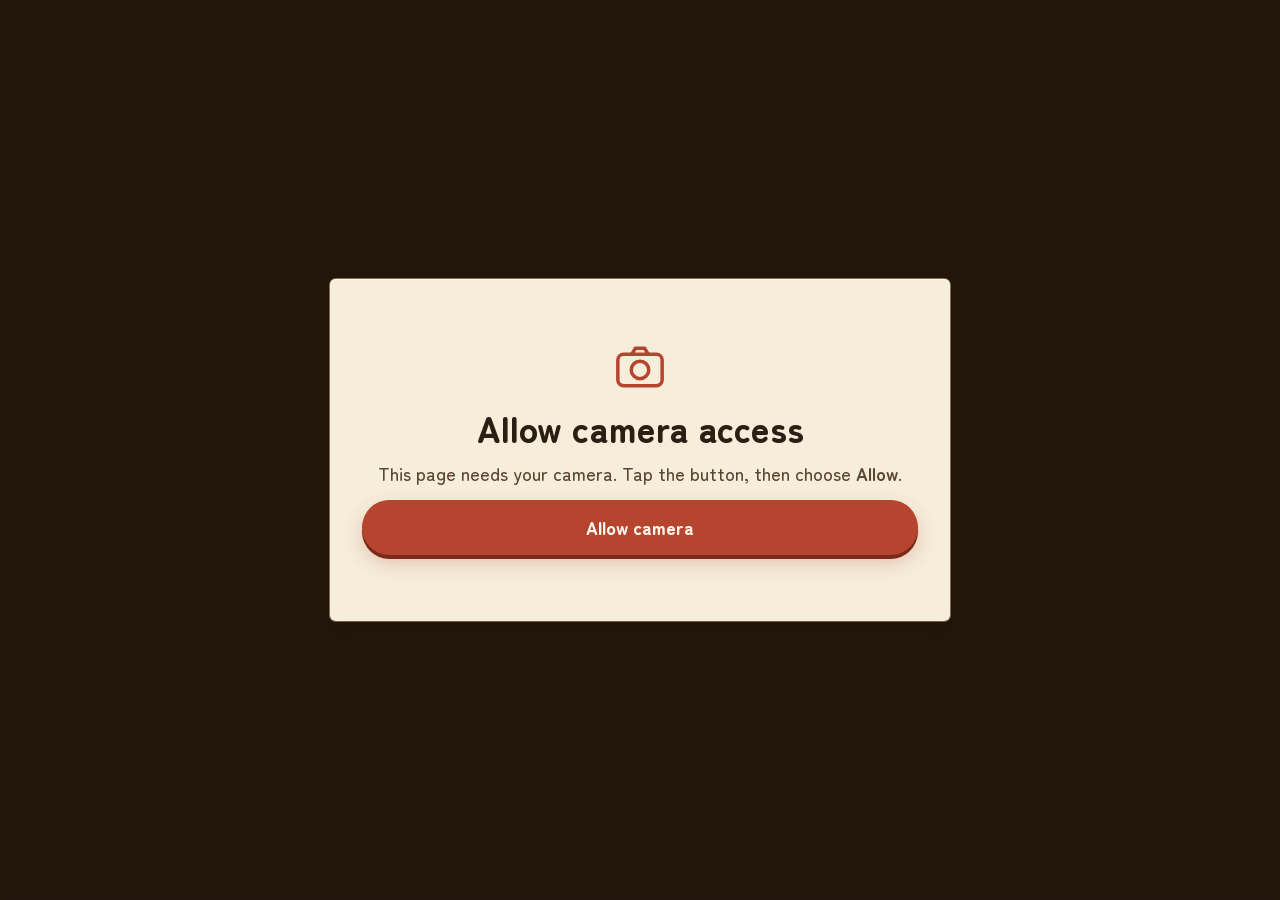
<file: index.html>
<!DOCTYPE html>
<html lang="en">
<head>
<meta charset="utf-8">
<meta name="viewport" content="width=device-width,initial-scale=1,maximum-scale=1,user-scalable=no,viewport-fit=cover">
<meta name="apple-mobile-web-app-capable" content="yes">
<meta name="mobile-web-app-capable" content="yes">
<meta name="theme-color" content="#ecdfc6">
<title>Nebuta Festive Sounds</title>
<link rel="icon" href="data:image/svg+xml,%3Csvg xmlns='http://www.w3.org/2000/svg' viewBox='0 0 100 100'%3E%3Ctext y='.9em' font-size='90'%3E%F0%9F%8F%AE%3C/text%3E%3C/svg%3E">
<link rel="preconnect" href="https://fonts.googleapis.com">
<link rel="preconnect" href="https://fonts.gstatic.com" crossorigin>
<link href="https://fonts.googleapis.com/css2?family=Zen+Maru+Gothic:wght@500;700;900&display=swap" rel="stylesheet">
<link rel="stylesheet" href="vendor/anatomy/iso.css">
<link rel="stylesheet" href="css/anatomy-sepia.css">
<link rel="stylesheet" href="css/app.css">
<!-- mind-ar@1.2.5 imports sRGBEncoding, removed in three r162: keep three pinned at 0.160.0. -->
<script type="importmap">
{
  "imports": {
    "three": "https://cdn.jsdelivr.net/npm/three@0.160.0/build/three.module.js",
    "three/addons/": "https://cdn.jsdelivr.net/npm/three@0.160.0/examples/jsm/",
    "mindar-image-three": "https://cdn.jsdelivr.net/npm/mind-ar@1.2.5/dist/mindar-image-three.prod.js"
  }
}
</script>
</head>
<body class="iso ar" data-theme="sepia">

<!-- the live camera: this is the only background (AR) -->
<div id="ar"></div>

<!-- the festive sounds -->
<audio id="audio" src="assets/festive-sounds.m4a" preload="auto" playsinline></audio>

<!-- ============ 0 · CAMERA PERMISSION ============ -->
<section id="perm" class="screen dim">
  <div class="col center">
    <div class="plate welcome">
      
      <div class="permicon" aria-hidden="true"><svg viewBox="0 0 48 48" width="56" height="56"><rect x="5" y="13" width="38" height="27" rx="5" fill="none" stroke="currentColor" stroke-width="3"/><path d="M17 13l3-5h8l3 5" fill="none" stroke="currentColor" stroke-width="3" stroke-linejoin="round"/><circle cx="24" cy="26.5" r="7.5" fill="none" stroke="currentColor" stroke-width="3"/></svg></div>
      <h1>Allow camera access</h1>
      <p>This page needs your camera. Tap the button, then choose <b>Allow</b>.</p>
      <button class="btn red" id="permBtn">Allow camera</button>
      <div class="status dark" id="permStatus"></div>
    </div>
  </div>
</section>

<!-- ============ 1 · VIEWFINDER: find the float picture ============ -->
<div id="guide" class="overlay">
  <div class="scan-top plate"><b>Point your camera at the Nebuta float picture</b><span class="cap">The sounds open as soon as it's found</span></div>
  <div class="frame"><i></i><i></i><i></i><i></i><div class="sweep"></div></div>
  <div class="scan-bottom">
    <div class="status" id="scanStatus">Starting camera…</div>
    <div class="row">
      <button class="btn ghost small" id="scanRetry" hidden>Try again</button>
      <a class="btn ghost small" href="target.png" target="_blank" rel="noopener">Get the picture</a>
      <button class="btn ghost small" id="scanSkip">No picture? Skip</button>
    </div>
  </div>
</div>

<div id="found" class="overlay"><div class="plate badge"><b>Found it!</b><span>Nebuta</span></div></div>

<!-- ============ 2 · EXPLANATORY NOTE ============ -->
<section id="intro" class="screen dim">
  <div class="col center">
    <div class="plate welcome">
      <button class="iconbtn introclose" id="introClose" aria-label="Back to scanning"><svg viewBox="0 0 24 24" width="20" height="20" aria-hidden="true"><path d="M6 6l12 12M18 6L6 18" stroke="currentColor" stroke-width="2.6" stroke-linecap="round"/></svg></button>
      
      <img class="hero" src="assets/nebuta-float.jpg" alt="">
      <h1>You can begin!</h1>
      <p>Listen to the <b>festive sounds of the Nebuta Festival</b>, Aomori's summer festival, while you look at the <b>Nebuta</b> float.</p>
      <ol class="steps">
        <li><b>1</b><span>Keep your <b>camera on</b></span></li>
        <li><b>2</b><span>Turn your <b>volume up</b></span></li>
        <li><b>3</b><span>Read the notes at the <b>top</b></span></li>
        <li><b>4</b><span><b>Pause</b> or <b>skip</b> with the player</span></li>
      </ol>
      <p class="small">This is an AR experience, so it needs <b>permission to use your camera</b>. The video stays on this phone: nothing is recorded or sent anywhere.</p>
      <button class="btn red" id="goBtn">Start</button>
      <div class="status dark" id="camStatus"></div>
      
    </div>
  </div>
</section>

<!-- ============ 3 · LISTENING ============ -->
<div id="hud" class="overlay">
  <div class="hud-top">
    <div class="plate notes" id="notes" aria-roledescription="carousel" aria-live="polite">
      <button class="notecross" id="noteClose" aria-label="Close the notes"><svg viewBox="0 0 24 24" width="16" height="16" aria-hidden="true"><path d="M6 6l12 12M18 6L6 18" stroke="currentColor" stroke-width="2.8" stroke-linecap="round"/></svg></button>
      <div class="track" id="noteTrack"></div>
      <div class="note-foot">
        <div class="dots" id="noteDots" role="tablist" aria-label="Notes"></div>
      </div>
    </div>
    <div class="iconcol">
      <button class="iconbtn" id="closeBtn" aria-label="Back to scanning"><svg viewBox="0 0 24 24" width="22" height="22" aria-hidden="true"><path d="M6 6l12 12M18 6L6 18" stroke="currentColor" stroke-width="2.6" stroke-linecap="round"/></svg></button>
      <button class="iconbtn" id="infoBtn" aria-label="Show the notes"><svg viewBox="0 0 24 24" width="22" height="22" aria-hidden="true"><circle cx="12" cy="7" r="1.8" fill="currentColor"/><path d="M12 11v7" stroke="currentColor" stroke-width="2.8" stroke-linecap="round"/></svg></button>
    </div>
  </div>

  <!-- the sound note strip, in the centre -->
  <div class="player plate" id="player">
    
    <span id="trackState" hidden></span>
    <div class="pl-head">
      <img class="art" src="assets/nebuta-float.jpg" alt="">
      <div class="pl-title">
        <b>Nebuta Festive Sounds</b>
        <span>Nebuta Festival · Aomori</span>
      </div>
      <div class="eq" id="eq" aria-hidden="true"><i></i><i></i><i></i><i></i><i></i></div>
    </div>
    <input type="range" id="seek" min="0" max="1000" value="0" step="1" aria-label="Seek">
    <div class="times"><span id="tNow">0:00</span><span id="tLeft">-0:00</span></div>
    <div class="controls">
      <button class="ctl" id="back10" aria-label="Back 10 seconds"><svg viewBox="0 0 24 24" width="26" height="26" aria-hidden="true"><path d="M11 5H8.5A7 7 0 1 0 19 11" fill="none" stroke="currentColor" stroke-width="2.2" stroke-linecap="round"/><path d="M11 2v6L7 5z" fill="currentColor"/><text x="12.3" y="16.6" font-size="7" font-weight="900" text-anchor="middle" fill="currentColor" font-family="system-ui">10</text></svg></button>
      <button class="ctl play" id="playBtn" aria-label="Play"><svg viewBox="0 0 24 24" width="30" height="30" aria-hidden="true"><path id="playIcon" d="M8 5.5v13l11-6.5z" fill="currentColor"/></svg></button>
      <button class="ctl" id="fwd10" aria-label="Forward 10 seconds"><svg viewBox="0 0 24 24" width="26" height="26" aria-hidden="true"><path d="M13 5h2.5A7 7 0 1 1 5 11" fill="none" stroke="currentColor" stroke-width="2.2" stroke-linecap="round"/><path d="M13 2v6l4-3z" fill="currentColor"/><text x="11.7" y="16.6" font-size="7" font-weight="900" text-anchor="middle" fill="currentColor" font-family="system-ui">10</text></svg></button>
    </div>
  </div>

  <div class="hud-bottom">
    <div class="hint" id="hint" role="status"></div>
  </div>
</div>

<div class="plate errbox" id="err" hidden><b>Something went wrong</b><pre id="errText"></pre><button class="btn small" id="errBtn">Start over</button></div>

<script type="module" src="js/app.js"></script>
</body>
</html>
</file>
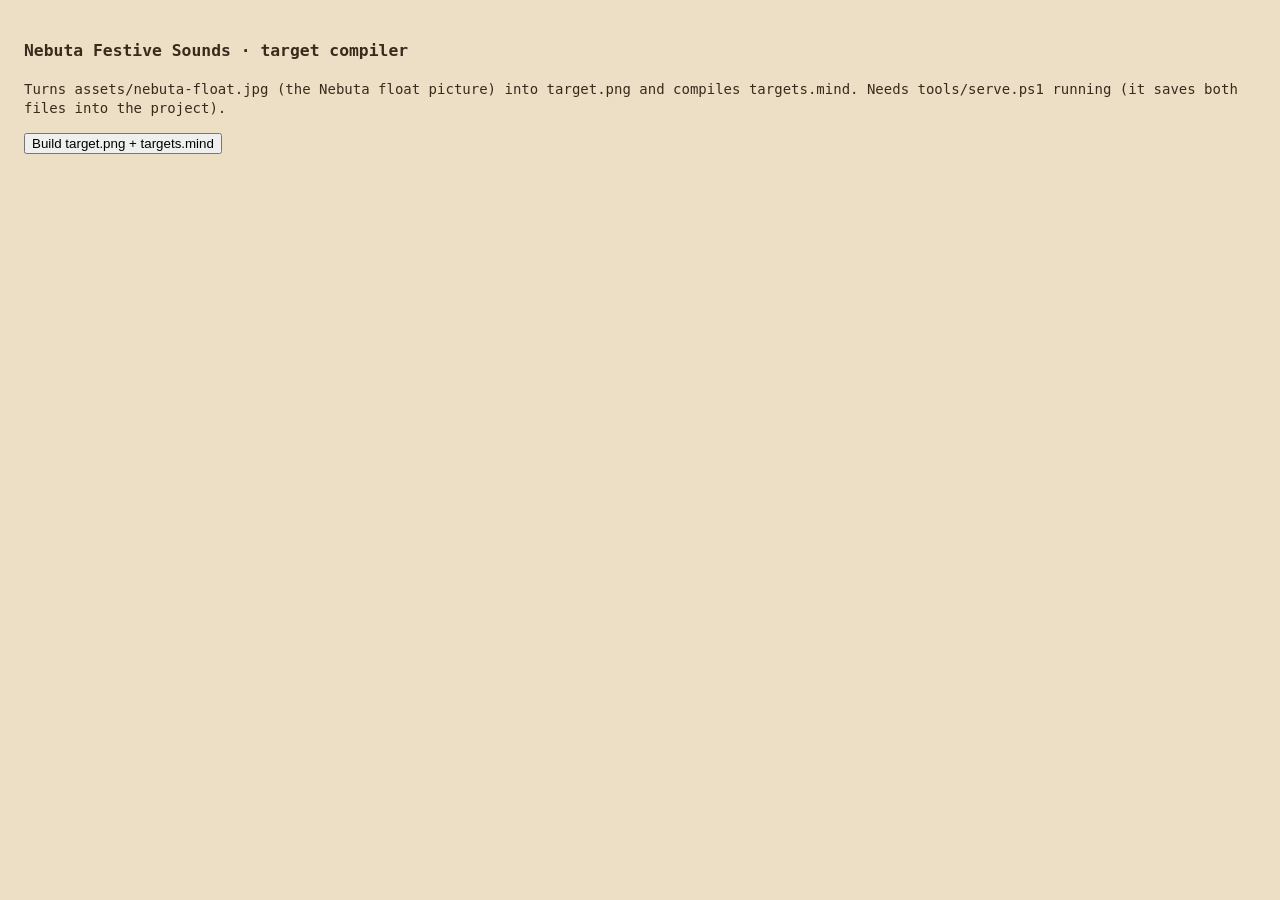
<file: tools/make-target.html>
<!DOCTYPE html>
<html lang="en"><head><meta charset="utf-8"><title>Make target</title>
<style>body{font:14px/1.4 Consolas,monospace;background:#ecdfc6;color:#3b2a1c;padding:16px}img{max-height:60vh;border:1px solid #8c7457;background:#fff}pre{white-space:pre-wrap}</style></head>
<body>
<h3>Nebuta Festive Sounds · target compiler</h3>
<p>Turns <code>assets/nebuta-float.jpg</code> (the Nebuta float picture) into <code>target.png</code> and compiles <code>targets.mind</code>. Needs <code>tools/serve.ps1</code> running (it saves both files into the project).</p>
<button id="go">Build target.png + targets.mind</button>
<div id="out"></div><pre id="log"></pre>
<script type="module">
const log = (t) => { document.getElementById('log').textContent += t + '\n'; };
async function build(){
  const src = new Image(); src.src = '../assets/nebuta-float.jpg?' + Date.now(); await src.decode();
  // flatten onto white (the print is on white paper) at a size MindAR handles well
  const scale = Math.min(1, 1600 / src.naturalHeight);
  const c = document.createElement('canvas');
  c.width = Math.round(src.naturalWidth * scale); c.height = Math.round(src.naturalHeight * scale);
  const g = c.getContext('2d'); g.fillStyle = '#fff'; g.fillRect(0, 0, c.width, c.height);
  g.drawImage(src, 0, 0, c.width, c.height);
  const png = await new Promise((ok) => c.toBlob(ok, 'image/png'));
  let res = await fetch('/__save?name=target.png', { method: 'POST', body: png });
  log(`target.png ${c.width}×${c.height}: ${res.ok ? 'saved' : 'save failed'}`);
  const shown = new Image(); shown.src = URL.createObjectURL(png); document.getElementById('out').replaceChildren(shown);

  log('loading MindAR compiler…');
  await import('https://cdn.jsdelivr.net/npm/mind-ar@1.2.5/dist/mindar-image.prod.js');
  const img = new Image(); img.src = '../target.png?' + Date.now(); await img.decode();
  const compiler = new window.MINDAR.IMAGE.Compiler();
  let last = -10;
  const data = await compiler.compileImageTargets([img], (p) => { if (p - last >= 10){ last = p; log(`compiling ${p.toFixed(0)}%`); } });
  const t = data[0];
  const det = t.matchingData.reduce((n, l) => n + l.maximaPoints.length + l.minimaPoints.length, 0);
  const trk = t.trackingData.reduce((n, l) => n + l.points.length, 0);
  log(`detection points: ${det} over ${t.matchingData.length} scales; tracking points: ${trk}`);
  const buf = await compiler.exportData();
  res = await fetch('/__save?name=targets.mind', { method: 'POST', body: new Blob([buf]) });
  log(`targets.mind (${(buf.byteLength / 1024).toFixed(0)} KB): ${res.ok ? 'saved' : 'save failed'}`);
  log('DONE');
}
document.getElementById('go').onclick = () => build().catch((e) => log('ERROR ' + (e.stack || e)));
if (new URLSearchParams(location.search).has('build')) document.getElementById('go').click();
</script>
</body></html>
</file>
<file: vendor/anatomy/iso.css>
.iso{
  --anatomy-page:#0b0b0b;--anatomy-card:#131313;--anatomy-text:#a3a3a3;--anatomy-strong:#e6e6e6;--anatomy-muted:#6e6e6e;
  --anatomy-paper:#131313;--anatomy-face:#1b1b1b;--anatomy-top:#1c1c1c;
  --anatomy-shade-0:#0f0f0f;--anatomy-shade-1:#121212;--anatomy-shade-2:#151515;--anatomy-shade-3:#181818;
  --anatomy-lit-top:#262626;--anatomy-lit-shade:#1d1d1d;
  --anatomy-hi:#d4d4d4;--anatomy-mid:#6a6a6a;--anatomy-lo:#3e3e3e;--anatomy-faint:#2a2a2a;--anatomy-lit:#ffffff;
  --anatomy-halo:#050505;--anatomy-halo-opacity:.9;--anatomy-dot:#e6e6e6;
  --anatomy-red:#ff6b6b;--anatomy-green:#6be0a0;--anatomy-blue:#6b9bff;
  --anatomy-weight:.6px;--anatomy-ease:cubic-bezier(.32,.72,0,1);
  --anatomy-mono:ui-monospace,"SF Mono",Menlo,Consolas,monospace;
  --anatomy-lift:inset 0 1px 0 0 #ffffff0a,inset 0 0 0 1px #ffffff06,0 0 0 1px #00000026,0 1px 1px -.5px #00000014,0 3px 3px -1.5px #00000014,0 6px 6px -3px #00000014,0 12px 12px -6px #00000014;
}
.iso[data-theme="light"]{
  --anatomy-page:#f2f2ef;--anatomy-card:#fbfbfa;--anatomy-text:#57575a;--anatomy-strong:#18181a;--anatomy-muted:#8c8c90;
  --anatomy-paper:#fbfbfa;--anatomy-face:#ffffff;--anatomy-top:#ffffff;
  --anatomy-shade-0:#dcdcd9;--anatomy-shade-1:#e5e5e2;--anatomy-shade-2:#ededea;--anatomy-shade-3:#f4f4f1;
  --anatomy-lit-top:#ffffff;--anatomy-lit-shade:#eeeeeb;
  --anatomy-hi:#26262a;--anatomy-mid:#8a8a8f;--anatomy-lo:#b4b4b8;--anatomy-faint:#d4d4d6;--anatomy-lit:#000000;
  --anatomy-halo:#8a8a80;--anatomy-halo-opacity:.32;--anatomy-dot:#3a3a3e;
  --anatomy-red:#e5484d;--anatomy-green:#30a46c;--anatomy-blue:#3e63dd;
  --anatomy-lift:inset 0 1px 0 0 #ffffff,0 0 0 1px #0000000f,0 1px 1px -.5px #0000000a,0 3px 3px -1.5px #0000000a,0 6px 6px -3px #0000000a,0 12px 12px -6px #0000000a;
}
.iso-svg{display:block;width:100%;height:auto;overflow:visible}
.iso-svg path,.iso-svg circle{vector-effect:non-scaling-stroke}
.iso-fill{fill:var(--anatomy-paper);stroke:none}
.iso-solid[data-lit]>.iso-fill{fill:var(--anatomy-face)}
.iso-shade,.iso-top{stroke:none}
.iso-shade[data-shade="0"]{fill:var(--anatomy-shade-0)}
.iso-shade[data-shade="1"]{fill:var(--anatomy-shade-1)}
.iso-shade[data-shade="2"]{fill:var(--anatomy-shade-2)}
.iso-shade[data-shade="3"]{fill:var(--anatomy-shade-3)}
.iso-top{fill:var(--anatomy-top)}
.iso-solid[data-lit]>.iso-top{fill:var(--anatomy-lit-top)}
.iso-solid[data-lit]>.iso-shade{fill:var(--anatomy-lit-shade)}
.iso-solid[data-seamless]>.iso-shade,.iso-solid[data-seamless]>.iso-top{stroke-width:.4;stroke-linejoin:round}
.iso-solid[data-seamless]>.iso-shade[data-shade="0"]{stroke:var(--anatomy-shade-0)}
.iso-solid[data-seamless]>.iso-shade[data-shade="1"]{stroke:var(--anatomy-shade-1)}
.iso-solid[data-seamless]>.iso-shade[data-shade="2"]{stroke:var(--anatomy-shade-2)}
.iso-solid[data-seamless]>.iso-shade[data-shade="3"]{stroke:var(--anatomy-shade-3)}
.iso-solid[data-seamless]>.iso-top{stroke:var(--anatomy-top)}
.iso-solid[data-seamless][data-lit]>.iso-top{stroke:var(--anatomy-lit-top)}
.iso-solid[data-seamless][data-lit]>.iso-shade{stroke:var(--anatomy-lit-shade)}
.iso-solid[data-lit]>.iso-edge{stroke:var(--anatomy-lit)}
.iso-halo{fill:var(--anatomy-halo);stroke:none;filter:blur(9px);opacity:var(--anatomy-halo-opacity);transform:translateY(3px)}
.iso-line{fill:none;stroke:var(--anatomy-lo);stroke-width:var(--anatomy-weight);stroke-linecap:round;stroke-linejoin:round}
.iso-line[data-tone="hi"]{stroke:var(--anatomy-hi)}
.iso-line[data-tone="mid"]{stroke:var(--anatomy-mid)}
.iso-line[data-tone="lo"]{stroke:var(--anatomy-lo)}
.iso-line[data-tone="faint"]{stroke:var(--anatomy-faint)}
.iso-line[data-tone="lit"]{stroke:var(--anatomy-lit)}
.iso-line[data-tone="red"]{stroke:var(--anatomy-red)}
.iso-line[data-tone="green"]{stroke:var(--anatomy-green)}
.iso-line[data-tone="blue"]{stroke:var(--anatomy-blue)}
.iso-line[data-dotted]{stroke-dasharray:.01 3.5;stroke-width:1}
.iso-line[data-dashed]{stroke-dasharray:3 3}
.iso-line[data-flow]{stroke-dasharray:2 6}
.iso-wire-end{fill:var(--anatomy-paper);stroke:var(--anatomy-lo);stroke-width:var(--anatomy-weight)}
.iso-wire[data-tone="hi"] .iso-wire-end{stroke:var(--anatomy-hi)}
.iso-wire[data-tone="mid"] .iso-wire-end{stroke:var(--anatomy-mid)}
.iso-wire[data-tone="faint"] .iso-wire-end{stroke:var(--anatomy-faint)}
.iso-wire[data-tone="lit"] .iso-wire-end{stroke:var(--anatomy-lit)}
.iso-dots circle{fill:var(--anatomy-dot);stroke:none;opacity:.32}
.iso-dots[data-tone="hi"] circle{opacity:.85}
.iso-dots[data-tone="mid"] circle{opacity:.45}
.iso-dots[data-tone="lo"] circle{opacity:.22}
.iso-dots[data-tone="faint"] circle{opacity:.12}
.iso-face-text{fill:var(--anatomy-mid);font-family:var(--anatomy-mono);letter-spacing:.04em}
.iso-face-text[data-tone="hi"]{fill:var(--anatomy-hi)}
.iso-face-text[data-tone="lo"]{fill:var(--anatomy-lo)}
.iso-face-text[data-tone="faint"]{fill:var(--anatomy-faint)}
.tb-body{fill:var(--anatomy-shade-2);stroke:none}
.tb-shine{fill:var(--anatomy-top);stroke:none}
.tb-shade{fill:var(--anatomy-shade-0);stroke:none}
.tb-ring{fill:none;stroke:var(--anatomy-lo);stroke-width:.45;stroke-linecap:butt;stroke-linejoin:round}
.tb-ring[data-tone="mid"]{stroke:var(--anatomy-mid)}
.tb-ring[data-tone="faint"]{stroke:var(--anatomy-faint)}
.tb-ring[data-tone="hi"]{stroke:var(--anatomy-hi)}
@keyframes iso-flow{to{stroke-dashoffset:-32}}
@keyframes iso-pulse{0%,100%{opacity:.18}12%{opacity:1}40%{opacity:.18}}
.iso-line[data-flow]{animation:iso-flow 1600ms linear infinite}
.iso-dots circle[data-pulse]{animation:iso-pulse 1600ms steps(1,end) infinite;animation-delay:var(--pulse-at,0ms)}
.iso-figure{margin:32px 0 36px}
.iso-plate{position:relative;padding:52px 24px;border-radius:0;background:var(--anatomy-card);box-shadow:0 0 0 1px var(--anatomy-mid);--anatomy-paper:var(--anatomy-card)}
.iso-plate-corners{position:absolute;inset:18px 20px;pointer-events:none}
.iso-plate-corner{position:absolute;color:var(--anatomy-muted);font-family:var(--anatomy-mono);font-size:10.5px;line-height:1;letter-spacing:.04em;white-space:nowrap}
.iso-plate-corner[data-corner="fig"]{top:0;left:0;color:var(--anatomy-text)}
.iso-plate-corner[data-corner="title"]{top:0;right:0;text-transform:uppercase;letter-spacing:.1em}
.iso-plate-corner[data-corner="hint"]{bottom:0;left:0;text-transform:uppercase;letter-spacing:.1em}
.iso-plate-corner[data-corner="readout"]{right:0;bottom:0;color:var(--anatomy-text);font-variant-numeric:tabular-nums}
.iso-plate .iso-svg{margin:0 auto}
.iso-legend{display:grid;gap:8px;margin-top:12px;color:var(--anatomy-muted);font-size:13px;line-height:1.55}
.iso-keys{display:flex;flex-wrap:wrap;gap:6px 18px}
.iso-key{display:inline-flex;align-items:center;gap:7px}
.iso-swatch{width:16px;height:10px;flex:none;overflow:visible}
.iso-swatch path{fill:none;stroke:var(--anatomy-hi);stroke-width:1;vector-effect:non-scaling-stroke;stroke-linejoin:round;stroke-linecap:round}
.iso-swatch[data-mark="raised"] path,.iso-swatch[data-mark="flat"] path{stroke:var(--anatomy-mid)}
.iso-swatch[data-mark="lit"] path{stroke:var(--anatomy-lit)}
.iso-swatch[data-mark="dim"] path{stroke:var(--anatomy-lo)}
.iso-swatch[data-mark="dotted"] path{stroke-dasharray:.01 3;stroke-width:1.4}
.iso-swatch[data-mark="dashed"] path{stroke-dasharray:3 2.5}
.iso-swatch[data-mark="red"] path{stroke:var(--anatomy-red)}
.iso-swatch[data-mark="green"] path{stroke:var(--anatomy-green)}
.iso-swatch[data-mark="blue"] path{stroke:var(--anatomy-blue)}
.iso-swatch-crease{stroke:var(--anatomy-lo)!important}
@media (max-width:560px){.iso-plate{padding:48px 12px 70px}.iso-plate-corner[data-corner="hint"]{bottom:18px}}
@media (prefers-reduced-motion:reduce){.iso-line[data-flow],.iso-dots circle[data-pulse]{animation:none}}
</file>
<file: css/anatomy-sepia.css>
/* Anatomy "sepia" theme.
   Anatomy ships dark and light (vendor/anatomy/iso.css). This adds a third set
   of the same --anatomy-* tokens in warm paper and walnut ink, so every kit
   class (iso-fill, iso-shade, iso-top, iso-line, plates) renders in sepia. */
.iso[data-theme="sepia"]{
  --anatomy-page:#ecdfc6;--anatomy-card:#f6eddb;--anatomy-text:#5b4630;--anatomy-strong:#2b1e13;--anatomy-muted:#8f7a5e;
  --anatomy-paper:#f6eddb;--anatomy-face:#fbf5e8;--anatomy-top:#fdf8ee;
  --anatomy-shade-0:#d2bd98;--anatomy-shade-1:#ddcaa8;--anatomy-shade-2:#e7d8bb;--anatomy-shade-3:#f0e5cf;
  --anatomy-lit-top:#fffaf0;--anatomy-lit-shade:#efe3cb;
  --anatomy-hi:#3b2a1c;--anatomy-mid:#8c7457;--anatomy-lo:#b49c7b;--anatomy-faint:#d6c4a3;--anatomy-lit:#1c120a;
  --anatomy-halo:#7a5e3c;--anatomy-halo-opacity:.34;--anatomy-dot:#5b4630;
  --anatomy-red:#b5452f;--anatomy-green:#5f7d3a;--anatomy-blue:#3f5f7a;
  --anatomy-lift:inset 0 1px 0 0 #fffaf0,0 0 0 1px #3b2a1c14,0 1px 1px -.5px #3b2a1c12,0 3px 3px -1.5px #3b2a1c12,0 6px 6px -3px #3b2a1c12,0 12px 12px -6px #3b2a1c12;
}
.rb-rim{fill:var(--anatomy-top);stroke:var(--anatomy-hi);stroke-width:var(--anatomy-weight)}
</file>
<file: css/app.css>
/* Nebuta Festive Sounds — mobile-first AR UI on the Anatomy sepia tokens (css/anatomy-sepia.css).
   Base (plates, buttons, viewfinder, found badge) follows Noh_Masks. */
:root{
  --safe-t:env(safe-area-inset-top,0px);
  --safe-b:env(safe-area-inset-bottom,0px);
  --safe-l:env(safe-area-inset-left,0px);
  --safe-r:env(safe-area-inset-right,0px);
  --ui:'Zen Maru Gothic',ui-rounded,system-ui,-apple-system,'Segoe UI',sans-serif;
  --glass:rgba(246,237,219,.93);
}
.iso[data-theme="sepia"]{--anatomy-weight:1px}
*{box-sizing:border-box;-webkit-tap-highlight-color:transparent}
html,body{margin:0;height:100%;overflow:hidden;position:fixed;inset:0;width:100%}
body{background:var(--anatomy-page);color:var(--anatomy-text);font:500 15px/1.4 var(--ui);
  overscroll-behavior:none;touch-action:manipulation;user-select:none;-webkit-user-select:none;-webkit-font-smoothing:antialiased;-webkit-text-size-adjust:100%}
button{font:inherit;color:inherit;cursor:pointer;touch-action:manipulation}

/* ---------- camera + 3D ---------- */
#ar{position:fixed;inset:0;z-index:1;background:#1c120a;overflow:hidden}
#ar.preview{background:radial-gradient(110% 80% at 50% 38%,#6b5238,#2b1e13 70%,#1c120a)}
#ar canvas{display:block}
#ar canvas.stage{position:absolute;inset:0;width:100%;height:100%;touch-action:none}

/* ---------- screens & overlays ---------- */
.screen{position:fixed;inset:0;z-index:20;display:none;flex-direction:column;align-items:center;
  padding:calc(var(--safe-t) + 12px) calc(var(--safe-r) + 16px) calc(var(--safe-b) + 12px) calc(var(--safe-l) + 16px);overflow-y:auto}
.screen.on{display:flex}
.screen.dim{background:rgba(40,26,14,.55);backdrop-filter:blur(3px);-webkit-backdrop-filter:blur(3px)}
.overlay{position:fixed;inset:0;z-index:10;display:none;pointer-events:none}
.overlay.on{display:flex}
.col{width:100%;max-width:440px;display:flex;flex-direction:column;gap:10px;margin:auto 0}
.col.center{align-items:stretch;justify-content:center}
.row{display:flex;gap:8px;flex-wrap:wrap;justify-content:center}

/* ---------- Anatomy plate ---------- */
.plate{position:relative;background:var(--anatomy-card);box-shadow:var(--anatomy-lift),0 0 0 1px var(--anatomy-mid);border-radius:6px}
.plate .corner{position:absolute;font-family:var(--anatomy-mono);font-size:9.5px;line-height:1;letter-spacing:.08em;
  color:var(--anatomy-muted);white-space:nowrap;text-transform:uppercase;max-width:60%;overflow:hidden;text-overflow:ellipsis}
.corner.tl{top:8px;left:10px;color:var(--anatomy-text)}
.corner.tr{top:8px;right:10px}
.corner.bl{bottom:8px;left:10px}
.corner.br{bottom:8px;right:10px;color:var(--anatomy-text)}
.cap{font-family:var(--anatomy-mono);font-size:9.5px;letter-spacing:.14em;color:var(--anatomy-muted);text-transform:uppercase}

.btn{border:0;border-radius:999px;padding:15px 22px;min-height:52px;font-weight:800;font-size:18px;
  background:var(--anatomy-hi);color:var(--anatomy-top);box-shadow:0 4px 0 #1c120a,0 8px 18px #3b2a1c40;
  transition:transform .12s var(--anatomy-ease),box-shadow .12s}
.btn:active{transform:translateY(3px);box-shadow:0 1px 0 #1c120a,0 4px 10px #3b2a1c40}
.btn.red{background:var(--anatomy-red);box-shadow:0 4px 0 #7a2a1b,0 8px 18px #b5452f40}
.btn.ghost{background:var(--anatomy-card);color:var(--anatomy-strong);box-shadow:inset 0 0 0 1.5px var(--anatomy-mid);font-size:16px}
.btn.small{min-height:44px;padding:10px 16px;font-size:14.5px}
.btn:disabled{opacity:.6}
a.btn{display:inline-flex;align-items:center;justify-content:center;text-decoration:none}
.btn[hidden]{display:none}
.link{background:none;border:0;color:var(--anatomy-text);text-decoration:underline;text-underline-offset:3px;font-size:14px;padding:10px 6px;min-height:44px}

/* ================= SCAN ================= */
#guide{flex-direction:column;justify-content:space-between;align-items:center;padding:calc(var(--safe-t) + 12px) 16px calc(var(--safe-b) + 16px)}
.scan-top{padding:12px 16px;text-align:center;max-width:420px;display:flex;flex-direction:column;gap:2px;background:var(--glass)}
.scan-top b{color:var(--anatomy-strong);font-size:16px;line-height:1.25}
.frame{position:absolute;left:50%;top:50%;transform:translate(-50%,-50%);width:min(80vw,420px);aspect-ratio:3/2}
.frame i{position:absolute;width:36px;height:36px;border:4px solid #fff8ec;filter:drop-shadow(0 1px 3px #000a)}
.frame i:nth-child(1){top:0;left:0;border-right:0;border-bottom:0;border-radius:12px 0 0 0}
.frame i:nth-child(2){top:0;right:0;border-left:0;border-bottom:0;border-radius:0 12px 0 0}
.frame i:nth-child(3){bottom:0;left:0;border-right:0;border-top:0;border-radius:0 0 0 12px}
.frame i:nth-child(4){bottom:0;right:0;border-left:0;border-top:0;border-radius:0 0 12px 0}
.frame .sweep{position:absolute;left:6%;right:6%;height:3px;top:10%;background:var(--anatomy-red);box-shadow:0 0 12px var(--anatomy-red);
  animation:sweep 2.2s ease-in-out infinite alternate;border-radius:3px}
@keyframes sweep{to{top:88%}}
.scan-bottom{display:flex;flex-direction:column;align-items:center;gap:8px;pointer-events:auto}
.status{color:#fff8ec;text-shadow:0 1px 3px #000;font-size:14px;text-align:center;min-height:1.4em;max-width:340px}
.status.dark{color:var(--anatomy-red);text-shadow:none;font-size:13px;margin:0 auto}

#found{z-index:30;align-items:center;justify-content:center}
#found.on{animation:fadeout 1.3s ease forwards}
.badge{padding:18px 30px;text-align:center;display:flex;flex-direction:column;gap:2px;animation:pop .45s var(--anatomy-ease)}
.badge .stamp{width:64px;height:64px;margin:0 auto 6px;border:4px solid var(--anatomy-red);border-radius:50%;color:var(--anatomy-red);
  font:900 34px/56px 'Zen Maru Gothic','Yu Gothic',sans-serif;transform:rotate(-10deg)}
.badge b{font-size:24px;color:var(--anatomy-strong)}
@keyframes fadeout{0%,75%{opacity:1}100%{opacity:0}}
@keyframes pop{from{transform:scale(.7);opacity:0}}


/* the target is a tall picture (about 43 : 100), so the viewfinder is tall too */
.frame{width:min(86vw,440px);height:auto;aspect-ratio:4/3}
.frame .sweep{left:10%;right:10%}

/* ================= EXPLANATORY NOTE ================= */
.welcome{padding:60px 20px 30px;text-align:center;display:flex;flex-direction:column;gap:10px;align-items:stretch}
.welcome h1{margin:0;font-size:clamp(28px,8.5vw,36px);line-height:1.05;font-weight:900;color:var(--anatomy-strong)}
.welcome p{margin:0;max-width:none;width:100%;font-size:15px;text-align:justify;text-align-last:center}
.welcome p.small{font-size:13px;color:var(--anatomy-muted);max-width:none}
.hero{display:block;width:100%;height:auto;aspect-ratio:4/3;max-height:34vh;object-fit:contain;margin:0 auto;border-radius:8px}
.steps{list-style:none;margin:4px 0 6px;padding:0;display:grid;grid-template-columns:1fr 1fr;gap:6px;text-align:left}
.steps li{display:flex;gap:8px;align-items:center;background:var(--anatomy-shade-3);border-radius:10px;padding:8px 10px;font-size:13.5px;line-height:1.2;box-shadow:inset 0 0 0 1px var(--anatomy-faint)}
.steps li > b{flex:none;width:24px;height:24px;border-radius:50%;background:var(--anatomy-red);color:#fff8ec;display:grid;place-items:center;font-size:13px}
.permicon{color:var(--anatomy-red);display:grid;place-items:center;margin-top:-4px}

/* ================= LISTENING HUD ================= */
#hud{flex-direction:column;align-items:center;justify-content:space-between;gap:12px;
  padding:calc(var(--safe-t) + 8px) calc(var(--safe-r) + 10px) calc(var(--safe-b) + 12px) calc(var(--safe-l) + 10px)}
.hud-top{position:relative;display:flex;gap:8px;align-items:flex-start;justify-content:flex-end;width:100%;max-width:420px;margin:0 auto}
.iconcol{flex:none;display:flex;flex-direction:column;gap:8px;pointer-events:auto}
.notes.gone{display:none}
.notecross{position:absolute;top:8px;right:8px;z-index:2;width:30px;height:30px;border:0;border-radius:0;background:none;box-shadow:none;color:var(--anatomy-strong);display:grid;place-items:center;cursor:pointer}
.notecross:active{transform:scale(.92)}

.iconbtn{width:40px!important;height:40px!important}
.note h2{padding-right:34px}
.introclose{position:absolute;top:12px;right:12px;z-index:2;pointer-events:auto;background:none!important;box-shadow:none!important;border-radius:0!important}
.iconbtn{width:46px;height:46px;border:0;border-radius:50%;background:var(--glass);color:var(--anatomy-strong);display:grid;place-items:center;
  box-shadow:var(--anatomy-lift),0 0 0 1px var(--anatomy-mid)}
.iconbtn:active{transform:scale(.94)}

/* top panel: the notes slide over one another */
.notes{flex:1;min-width:0;overflow:hidden;background:var(--glass);pointer-events:auto;touch-action:pan-y}
.notes.pop{animation:pop .4s var(--anatomy-ease)}
.track{display:flex;transition:transform .7s cubic-bezier(.65,0,.25,1)}
.note{flex:0 0 100%;padding:14px 14px 4px;position:relative}
.note h2{margin:0;display:flex;align-items:baseline;gap:8px;flex-wrap:wrap;font-size:22px;line-height:1.1;font-weight:900;color:var(--anatomy-strong)}
.note h2 small{color:var(--anatomy-red);font-weight:700;font-size:14.5px}
.note p{margin:5px 0 0;font-size:14px;line-height:1.38;text-align:justify}
.note-foot{display:flex;align-items:center;justify-content:center;padding:2px 14px 8px}
.dots{display:flex;gap:6px}
.dots button{width:22px;height:22px;border:0;padding:0;background:none;display:grid;place-items:center}
.dots button::after{content:"";width:8px;height:8px;border-radius:50%;background:var(--anatomy-faint);transition:width .3s,background .3s}
.dots button[aria-selected="true"]::after{width:20px;border-radius:4px;background:var(--anatomy-red)}

/* centre: the sound note strip */
.player{width:100%;max-width:420px;margin:auto 0;padding:26px 16px 14px;background:var(--glass);pointer-events:auto;display:flex;flex-direction:column;gap:6px}
.player.pop{animation:pop .45s var(--anatomy-ease)}
.pl-head{display:flex;align-items:center;gap:12px}
.art{width:56px;height:56px;flex:none;object-fit:cover;border-radius:6px;background:#fff;box-shadow:0 0 0 1px var(--anatomy-mid)}
.pl-title{flex:1;min-width:0;display:flex;flex-direction:column}
.pl-title b{font-size:16.5px;font-weight:900;color:var(--anatomy-strong);line-height:1.2}
.pl-title span{font-size:13px;color:var(--anatomy-red);font-weight:700}
.eq{flex:none;display:flex;align-items:flex-end;gap:3px;height:22px;width:27px}
.eq i{flex:1;height:30%;background:var(--anatomy-red);border-radius:2px;transition:height .3s}
.player.playing .eq i{animation:eq .9s ease-in-out infinite alternate}
.player.playing .eq i:nth-child(2){animation-delay:-.3s;animation-duration:.7s}
.player.playing .eq i:nth-child(3){animation-delay:-.6s;animation-duration:1.1s}
.player.playing .eq i:nth-child(4){animation-delay:-.2s;animation-duration:.8s}
.player.playing .eq i:nth-child(5){animation-delay:-.5s;animation-duration:1s}
@keyframes eq{from{height:20%}to{height:100%}}

#seek{-webkit-appearance:none;appearance:none;width:100%;height:24px;margin:6px 0 0;background:transparent;cursor:pointer;--p:0%}
#seek::-webkit-slider-runnable-track{height:5px;border-radius:5px;background:linear-gradient(90deg,var(--anatomy-red) var(--p),var(--anatomy-faint) var(--p))}
#seek::-moz-range-track{height:5px;border-radius:5px;background:linear-gradient(90deg,var(--anatomy-red) var(--p),var(--anatomy-faint) var(--p))}
#seek::-webkit-slider-thumb{-webkit-appearance:none;width:16px;height:16px;margin-top:-5.5px;border-radius:50%;background:var(--anatomy-strong);border:2px solid #fffaf0;box-shadow:0 1px 3px #0005}
#seek::-moz-range-thumb{width:13px;height:13px;border-radius:50%;background:var(--anatomy-strong);border:2px solid #fffaf0}
.times{display:flex;justify-content:space-between;font:12px/1 var(--anatomy-mono);color:var(--anatomy-muted);font-variant-numeric:tabular-nums}
.controls{display:flex;align-items:center;justify-content:center;gap:26px;margin-top:4px}
.ctl{width:48px;height:48px;border:0;border-radius:50%;background:none;color:var(--anatomy-strong);display:grid;place-items:center}
.ctl:active{transform:scale(.92)}
.ctl.play{width:64px;height:64px;background:var(--anatomy-red);color:#fff8ec;box-shadow:0 4px 0 #7a2a1b,0 8px 18px #b5452f40}
.ctl.play:active{transform:translateY(3px);box-shadow:0 1px 0 #7a2a1b}

.hud-bottom{display:flex;justify-content:center;width:100%}
.hint{background:rgba(28,18,10,.62);color:#fff8ec;padding:7px 14px;border-radius:999px;font-size:14px;text-align:center;max-width:100%;
  backdrop-filter:blur(4px);-webkit-backdrop-filter:blur(4px);display:flex;align-items:center;gap:8px}
.hint::before{content:"";width:8px;height:8px;border-radius:50%;background:#e9b44c;flex:none}
.hint.live::before{background:#8fd16a;box-shadow:0 0 8px #8fd16a}
.hint:empty{display:none}

.errbox{position:fixed;left:16px;right:16px;bottom:calc(var(--safe-b) + 16px);z-index:60;padding:14px;max-width:520px;margin:0 auto}
.errbox pre{white-space:pre-wrap;font-size:11px;max-height:34vh;overflow:auto}

/* short screens: tighten the explanatory note */
@media (max-height:700px){.hero{max-height:24vh}.welcome{gap:8px;padding-top:56px}.steps li{padding:6px 8px;font-size:12.5px}}
@media (prefers-reduced-motion:reduce){*{animation:none!important;transition:none!important}}

/* tablets and large screens: everything scales up and stays centred */
@media (min-width:700px){
  .col{max-width:560px}
  .welcome{padding:64px 32px 34px;gap:14px}
  .welcome p{font-size:18px}.welcome p.small{font-size:15px}
  .steps li{font-size:16px;padding:10px 12px}
  .hero{max-height:36vh}
  .hud-top{max-width:520px;display:block}
  .iconcol{position:absolute;top:0;left:calc(100% + 12px)}
  .note{padding:18px 18px 6px}.note h2{font-size:26px}.note p{font-size:17px}
  .player{max-width:520px;margin-left:auto;margin-right:auto}
}
@media (min-width:1100px){.col{max-width:620px}}
*{hyphens:none;-webkit-hyphens:none}
</file>
